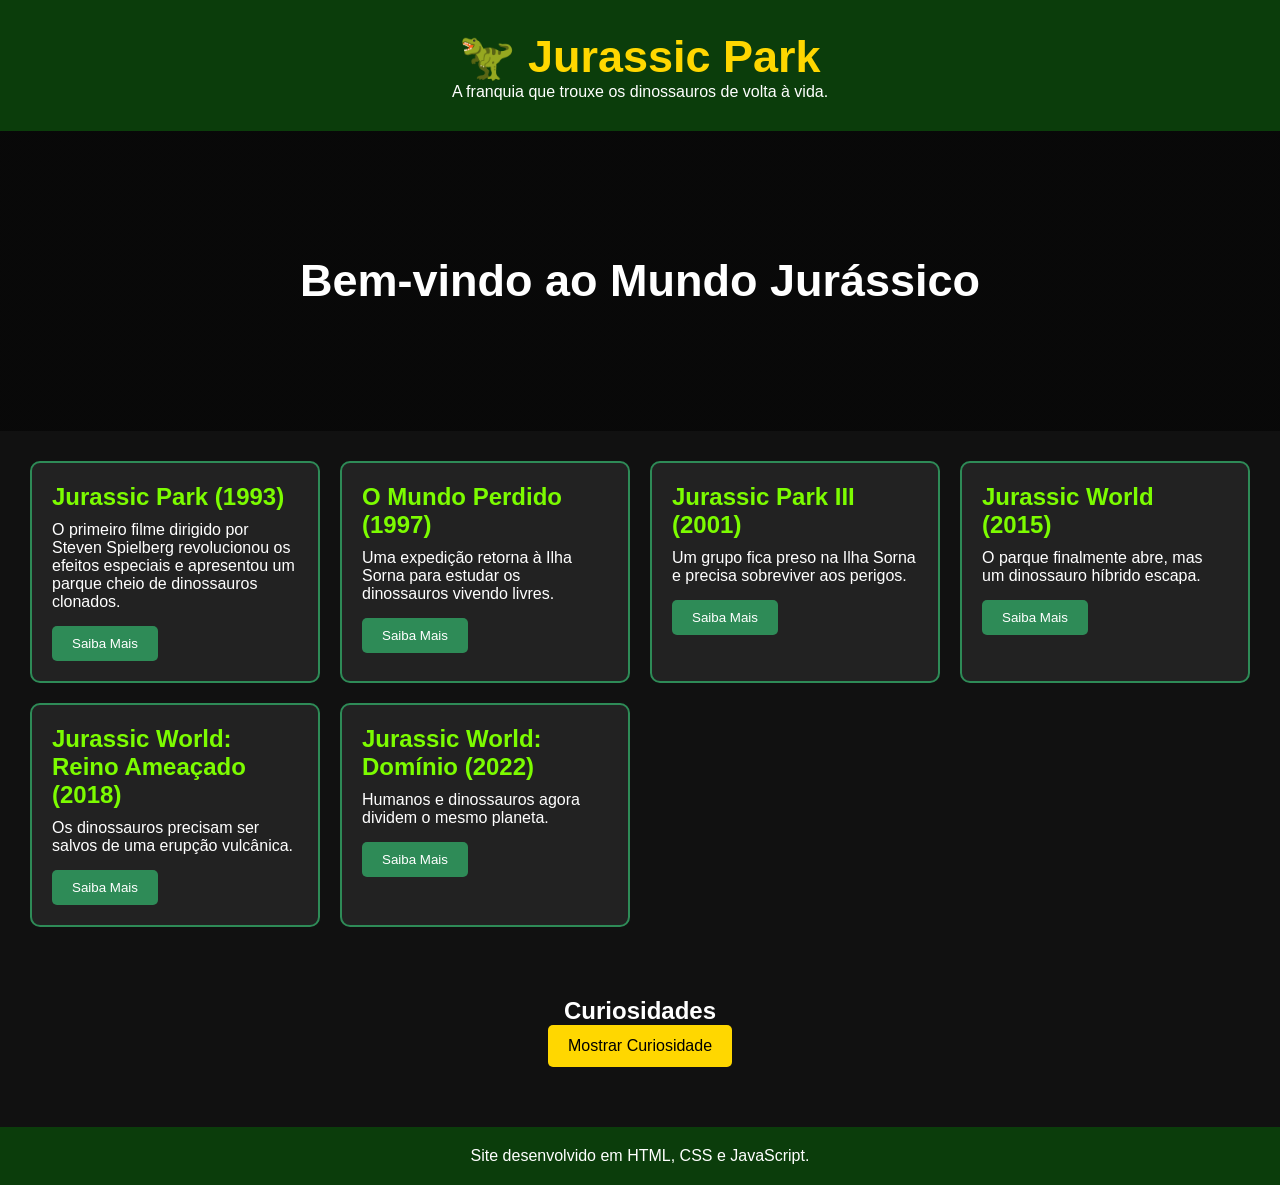
<file: index.html>
<!DOCTYPE html>
<html lang="pt-br">
<head>
    <meta charset="UTF-8">
    <meta name="viewport" content="width=device-width, initial-scale=1.0">
    <title>Jurassic Park</title>
    <link rel="stylesheet" href="Javamundo.css">
</head>
<body>

<header>
    <h1>🦖 Jurassic Park</h1>
    <p>A franquia que trouxe os dinossauros de volta à vida.</p>
</header>

<section class="banner">
    <h2>Bem-vindo ao Mundo Jurássico</h2>
</section>

<section class="filmes">

    <div class="card">
        <h2>Jurassic Park (1993)</h2>
        <p>O primeiro filme dirigido por Steven Spielberg revolucionou os efeitos especiais e apresentou um parque cheio de dinossauros clonados.</p>
        <button onclick="mostrarMensagem('Jurassic Park (1993)')">Saiba Mais</button>
    </div>

    <div class="card">
        <h2>O Mundo Perdido (1997)</h2>
        <p>Uma expedição retorna à Ilha Sorna para estudar os dinossauros vivendo livres.</p>
        <button onclick="mostrarMensagem('O Mundo Perdido')">Saiba Mais</button>
    </div>

    <div class="card">
        <h2>Jurassic Park III (2001)</h2>
        <p>Um grupo fica preso na Ilha Sorna e precisa sobreviver aos perigos.</p>
        <button onclick="mostrarMensagem('Jurassic Park III')">Saiba Mais</button>
    </div>

    <div class="card">
        <h2>Jurassic World (2015)</h2>
        <p>O parque finalmente abre, mas um dinossauro híbrido escapa.</p>
        <button onclick="mostrarMensagem('Jurassic World')">Saiba Mais</button>
    </div>

    <div class="card">
        <h2>Jurassic World: Reino Ameaçado (2018)</h2>
        <p>Os dinossauros precisam ser salvos de uma erupção vulcânica.</p>
        <button onclick="mostrarMensagem('Reino Ameaçado')">Saiba Mais</button>
    </div>

    <div class="card">
        <h2>Jurassic World: Domínio (2022)</h2>
        <p>Humanos e dinossauros agora dividem o mesmo planeta.</p>
        <button onclick="mostrarMensagem('Domínio')">Saiba Mais</button>
    </div>

</section>

<section class="curiosidades">
    <h2>Curiosidades</h2>
    <button id="btnCuriosidade">Mostrar Curiosidade</button>
    <p id="textoCuriosidade"></p>
</section>

<footer>
    <p>Site desenvolvido em HTML, CSS e JavaScript.</p>
</footer>

<script src="Javamundo.js"></script>

</body>
</html>
</file>
<file: Javamundo.css>
*{
    margin:0;
    padding:0;
    box-sizing:border-box;
    font-family:Arial, Helvetica, sans-serif;
}

body{
    background:#111;
    color:white;
}

header{
    background:#0b3d0b;
    text-align:center;
    padding:30px;
}

header h1{
    font-size:45px;
    color:#ffd700;
}

.banner{
    height:300px;
    background:linear-gradient(rgba(0,0,0,.5),rgba(0,0,0,.5)),
    url("https://images.unsplash.com/photo-1544551763-7ef4201d7d6c?auto=format&fit=crop&w=1200&q=80");
    background-size:cover;
    background-position:center;
    display:flex;
    justify-content:center;
    align-items:center;
}

.banner h2{
    font-size:45px;
}

.filmes{
    display:grid;
    grid-template-columns:repeat(auto-fit,minmax(280px,1fr));
    gap:20px;
    padding:30px;
}

.card{
    background:#222;
    border-radius:10px;
    padding:20px;
    transition:.4s;
    border:2px solid #2e8b57;
}

.card:hover{
    transform:scale(1.05);
}

.card h2{
    color:#7CFC00;
    margin-bottom:10px;
}

.card button{
    margin-top:15px;
    padding:10px 20px;
    border:none;
    background:#2e8b57;
    color:white;
    cursor:pointer;
    border-radius:5px;
}

.card button:hover{
    background:#3cb371;
}

.curiosidades{
    text-align:center;
    padding:40px;
}

#btnCuriosidade{
    padding:12px 20px;
    background:#ffd700;
    border:none;
    cursor:pointer;
    border-radius:5px;
    font-size:16px;
}

#textoCuriosidade{
    margin-top:20px;
    font-size:20px;
    color:#90ee90;
}

footer{
    text-align:center;
    background:#0b3d0b;
    padding:20px;
}
</file>
